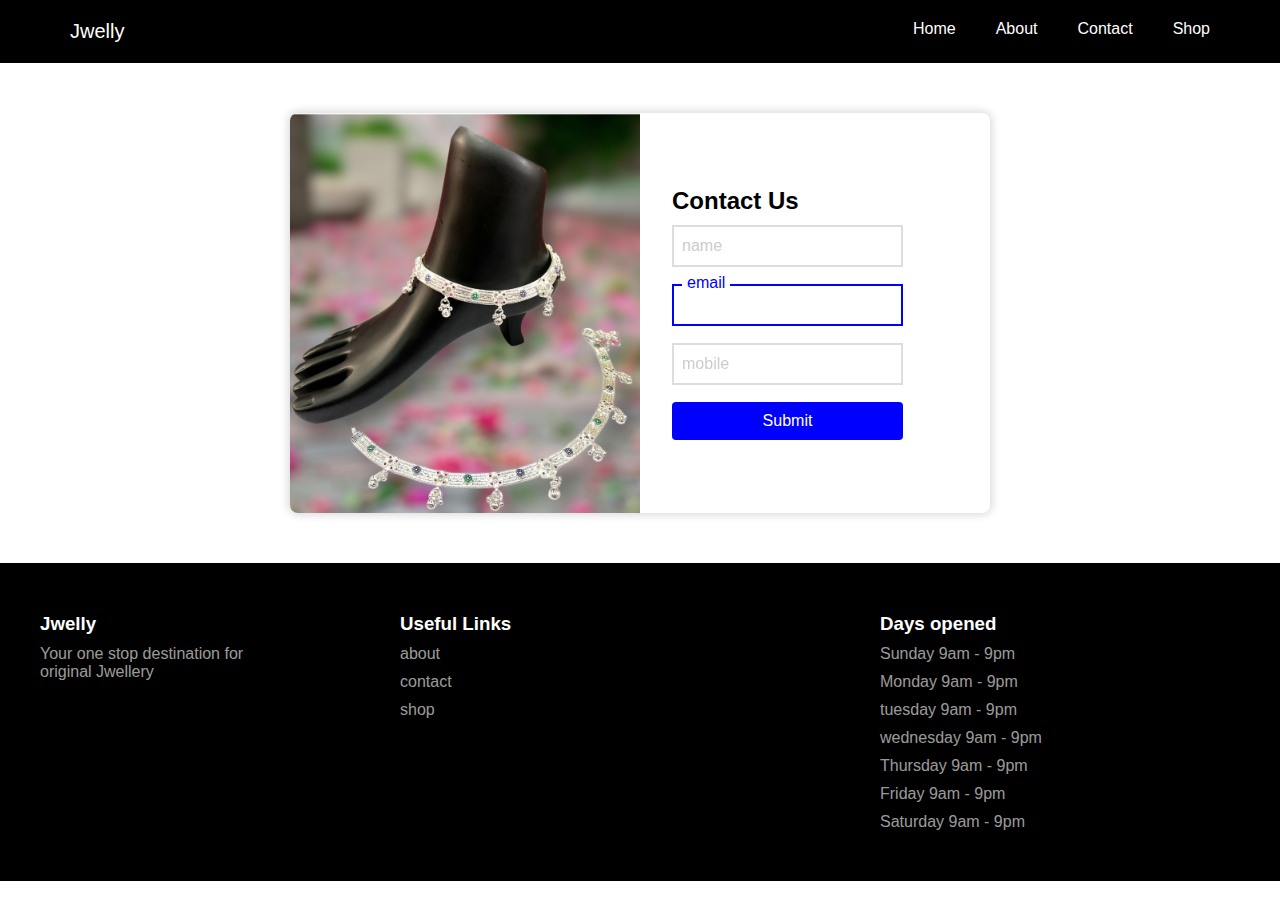
<file: contact.html>
<!DOCTYPE html>
<html lang="en">
  <head>
    <meta charset="UTF-8" />
    <meta name="viewport" content="width=device-width, initial-scale=1.0" />
    <title>Contact</title>
    <link rel="stylesheet" href="./css/base.css" />
    <style>
      /* body{display: flex;align-items: center;min-height: 96vh;} */
      .form {
        display: flex;
        height: 400px;
        width: 700px;
        max-width: 90%;
        border-radius: 8px;
        box-shadow: 0 0 8px 2px rgba(0, 0, 0, 0.15);
        font-family: sans-serif;
        overflow: hidden;
        margin: 50px auto;
      }
      .form input {
        padding: 10px;
        color: #555;
        border: 2px solid #ddd;
        outline: none;
        font-size: 16px;
        width: 100%;
      }
      .form input:-webkit-autofill {
        -webkit-box-shadow: 0 0 0 1000px #fff inset !important;
      }
      .form input:focus {
        border-color: blue;
      }
      .form img {
        width: 50%;
        height: 100%;
        object-fit: cover;
      }
      .form button {
        padding: 10px 20px;
        font-size: 16px;
        background: blue;
        color: #fff;
        border: none;
        border-radius: 4px;
        width: 100%;
      }
      .form label {
        position: relative;
        margin-bottom: 17px;
      }
      .form label:has(input:focus, input:not(:placeholder-shown)):before {
        top: -22%;
        background: #fff;
        z-index: 1;
        padding: 0 5px;
        transform: none;
        color: #888;
      }
      .form label:has(input:focus)::before {
        color: blue;
      }
      .form input::placeholder {
        opacity: 0;
      }
      .form label::before {
        color: #ccc;
        content: attr(for);
        position: absolute;
        top: 50%;
        transform: translateY(-50%);
        left: 10px;
        pointer-events: none;
        transition: all 0.3s;
      }
      .form h2 {
        margin-top: 0;
        margin-bottom: 10px;
      }
      .form form {
        padding: 2rem;
        display: flex;
        flex-direction: column;
        justify-content: center;
      }
      @media (max-width: 767px) {
        .form img {
          display: none;
        }
        .form {
          justify-content: center;
          width: unset;
          align-items: center;
        }
      }
    </style>
  </head>
  <body>
    <header class="header">
      <nav>
        <a href="/" class="brand"> Jwelly </a>
        <ul>
          <li>
            <a href="./index.html">Home</a>
          </li>
          <li>
            <a href="./about.html">About</a>
          </li>
          <li>
            <a href="./contact.html">Contact</a>
          </li>
          <li>
            <a href="./shop.html">Shop</a>
          </li>
        </ul>
      </nav>
    </header>
    <div class="form">
      <img alt="register" src="./img/Silver Payal.jpg" />
      <form>
        <h2>Contact Us</h2>
        <label for="name">
          <input placeholder="Name" id="name" type="text" />
        </label>
        <label for="email">
          <input autofocus placeholder="Email" id="email" type="text" />
        </label>

        <label for="mobile">
          <input placeholder="Mobile" id="mobile" type="tel" />
        </label>
        <button>Submit</button>
      </form>
    </div>
    <footer>
        <div class="col">
          <h3>Jwelly</h3>
          <p>
            Your one stop destination for<br />
            original Jwellery
          </p>
        </div>
        <div class="col">
          <h3>Useful Links</h3>
          <ul>
            <li><a href="./about.html">about</a></li>
            <li><a href="./contact.html">contact</a></li>
            <li><a href="./shop.html">shop</a></li>
          </ul>
        </div>
        <div class="col">
          <h3>Days opened</h3>
          <ul>
            <li>Sunday 9am - 9pm</li>
            <li>Monday 9am - 9pm</li>
            <li>tuesday 9am - 9pm</li>
            <li>wednesday 9am - 9pm</li>
            <li>Thursday 9am - 9pm</li>
            <li>Friday 9am - 9pm</li>
            <li>Saturday 9am - 9pm</li>
          </ul>
        </div>
      </footer>
  </body>
</html>
</file>
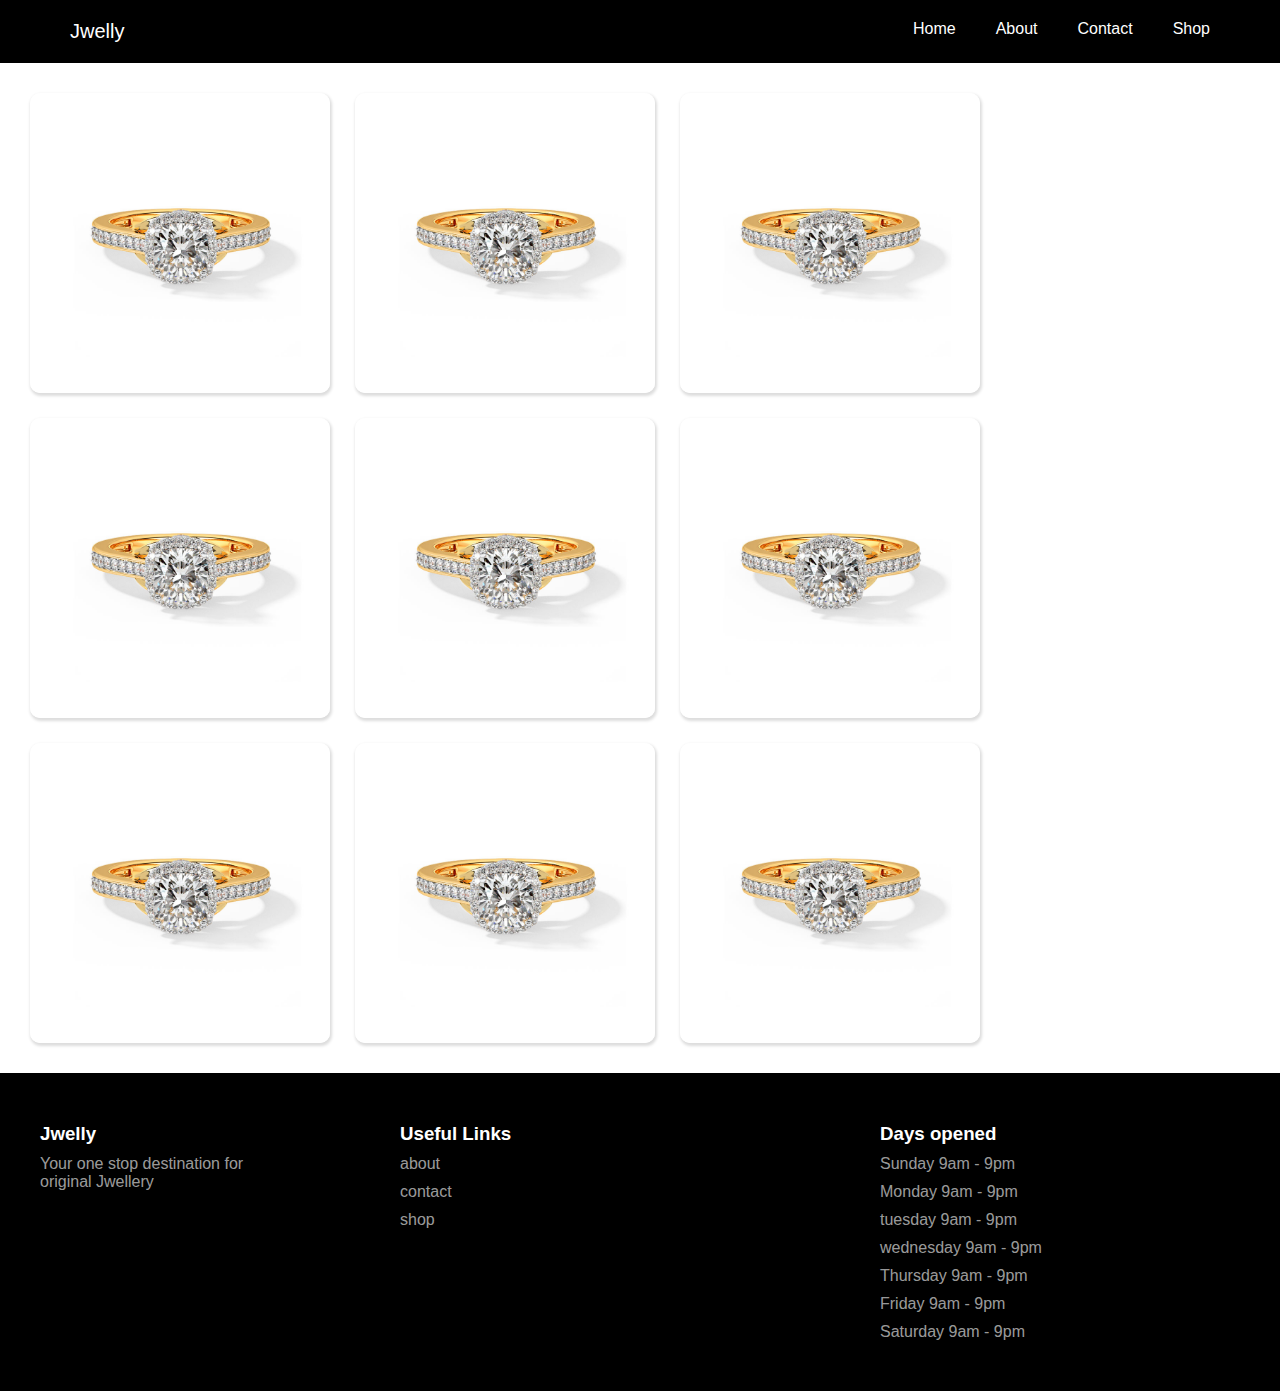
<file: shop.html>
<!DOCTYPE html>
<html lang="en">
<head>
    <meta charset="UTF-8">
    <meta name="viewport" content="width=device-width, initial-scale=1.0">
    <title>Shop Now</title>
    <link rel="stylesheet" href="./css/base.css" />

    <style>
        .items{
            padding: 30px;
            display: flex;
            flex-wrap: wrap;
            gap:25px;
        }
        .items img{
            box-shadow: 1px 2px 3px 1px #ddd;
            border-radius: 10px;
        }
    </style>
</head>
<body>
    <header class="header">
        <nav>
          <a href="/" class="brand">
              Jwelly
          </a>
          <ul>
            <li>
              <a href="./index.html">Home</a>
            </li>
            <li>
              <a href="./about.html">About</a>
            </li>
            <li>
              <a href="./contact.html">Contact</a>
            </li>
            <li>
              <a href="./shop.html">Shop</a>
            </li>
          </ul>
        </nav>
      </header>
    <div class="items">
        <img
          height="300"
          width="300"
          alt="product"
          src="./img/Diamond Ring.jpg"
        /><img
          height="300"
          width="300"
          alt="product"
          src="./img/Diamond Ring.jpg"
        /><img
          height="300"
          width="300"
          alt="product"
          src="./img/Diamond Ring.jpg"
        /><img
          height="300"
          width="300"
          alt="product"
          src="./img/Diamond Ring.jpg"
        />
        <img height="300" width="300" alt="product" src="./img/Diamond Ring.jpg"/>
        <img height="300" width="300" alt="product" src="./img/Diamond Ring.jpg"/>
        <img height="300" width="300" alt="product" src="./img/Diamond Ring.jpg"/>
        <img height="300" width="300" alt="product" src="./img/Diamond Ring.jpg"/>
        <img height="300" width="300" alt="product" src="./img/Diamond Ring.jpg"/>
      </div>
      <footer>
        <div class="col">
            <h3>Jwelly</h3>
            <p>Your one stop destination for<br> original Jwellery</p>
           
        </div>
        <div class="col">
            <h3>Useful Links</h3>
            <ul>
                <li><a href="./about.html">about</a></li>
                <li><a href="./contact.html">contact</a></li>
                <li><a href="./shop.html">shop</a></li>
            </ul>
        </div>
        <div class="col">
            <h3>Days opened</h3>
          <ul>
            <li>Sunday 9am - 9pm</li>
            <li>Monday 9am - 9pm</li>
            <li>tuesday 9am - 9pm</li>
            <li>wednesday 9am - 9pm</li>
            <li>Thursday 9am - 9pm</li>
            <li>Friday 9am - 9pm</li>
            <li>Saturday 9am - 9pm</li>
          </ul>
        </div>
    </footer>
</body>
</html>
</file>
<file: css/base.css>
*{
    box-sizing: border-box;
    margin: 0;
    padding: 0;
}
body{
    font-family: sans-serif;
}
.header{
    background:#000;
    padding: 0 50px;
    position: sticky;
    top: 0;
    z-index: 2;
}
.header nav{
    display: flex;
    justify-content: space-between;
}
.header .brand{
    font-size: 20px;
}
.header nav ul{
    display: flex;
    list-style: none;
    overflow: auto;
}
.header a{
    display: inline-block;
    padding: 20px 20px;
    color: #fff;
    text-decoration: none;
}
footer{
    background: #000;
    color:#ffffff9e;
    padding: 50px 40px;
    display: grid;
    grid-template-columns: 30% 40% 30%;
}

.logo{
    border-radius: 50%;
    object-fit: cover;
}
footer h3{
    margin-bottom: 10px;
    color: #fff;
}
footer .col ul{
    display: flex;
    gap: 10px;
    list-style: none;
    flex-direction: column;
}
footer a{
    color: #ffffff9e;
    display: inline-block;
    text-decoration: none;
}
img{
    max-width: 100%;
}

@media (max-width:767px){
    .header{
        padding: 0 10px;
    }
    footer{
        grid-template-columns: auto;
        gap: 30px;
    }
    
}
</file>
